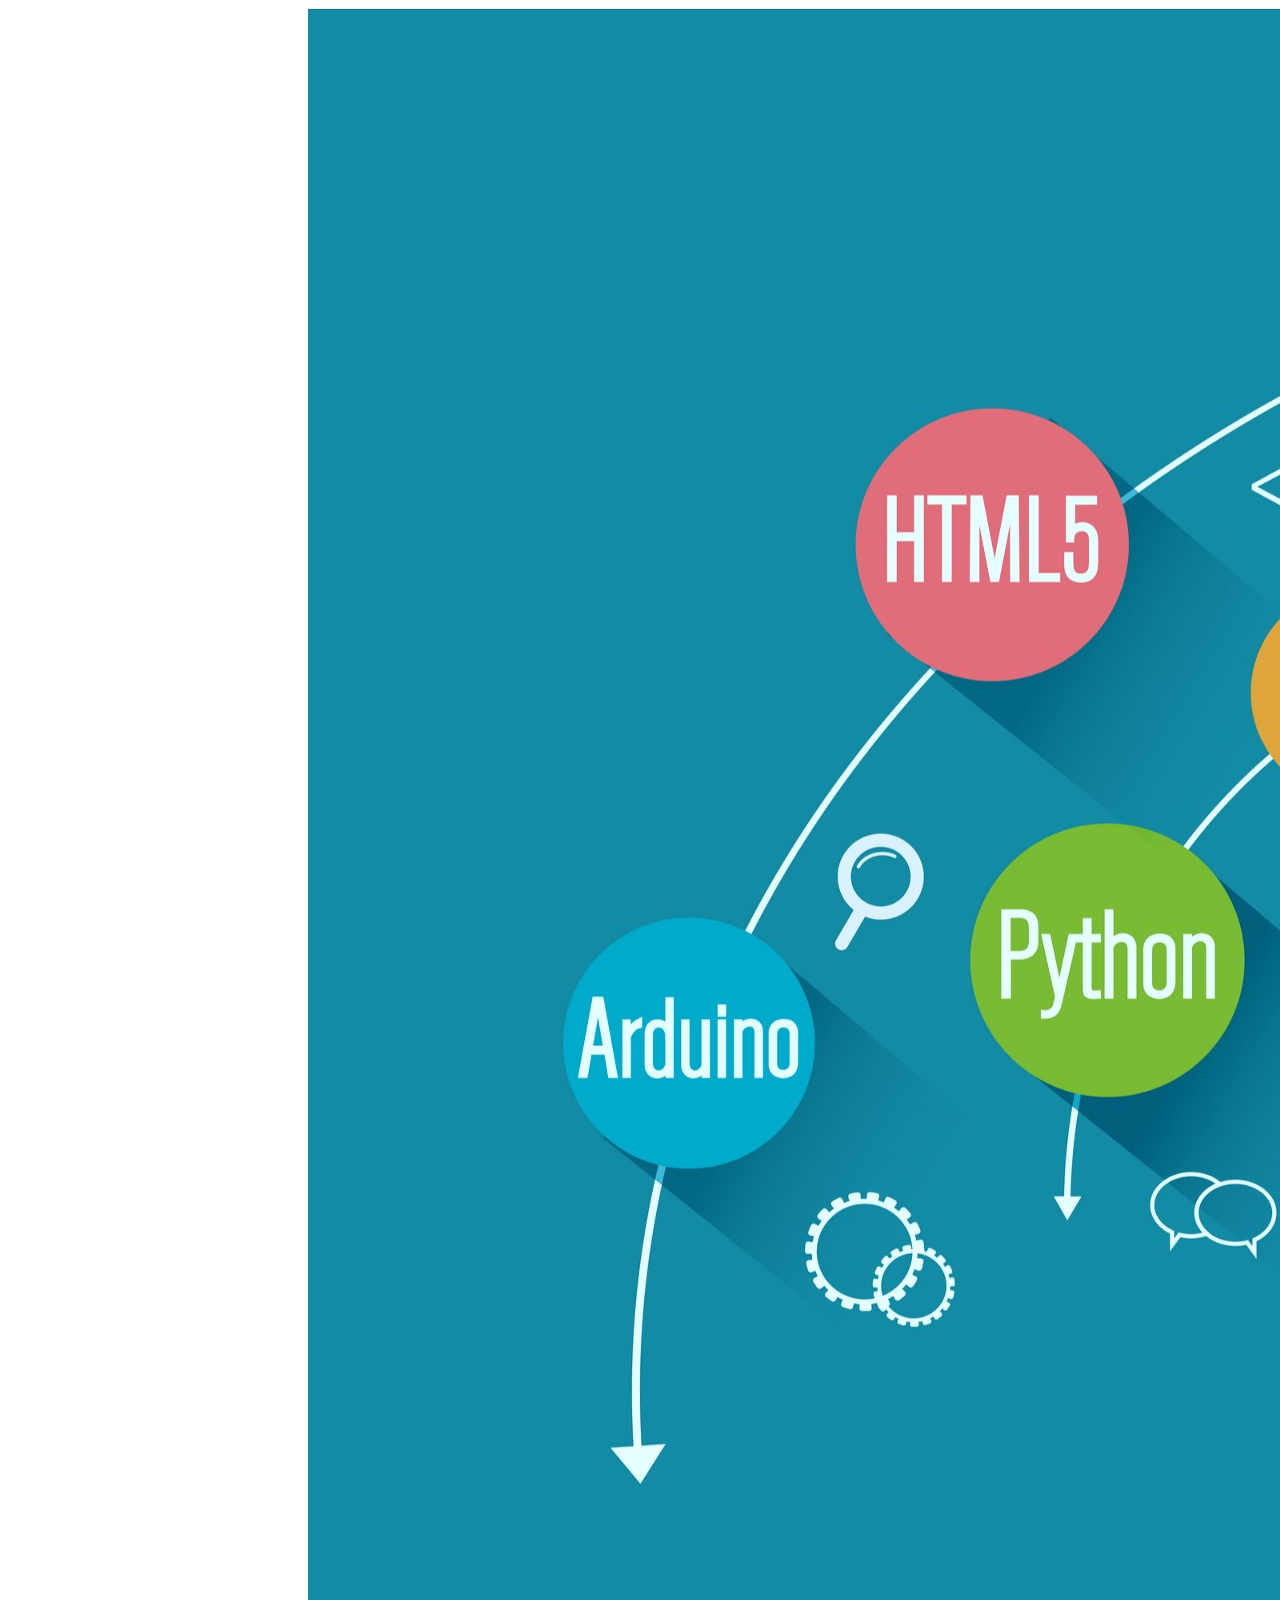
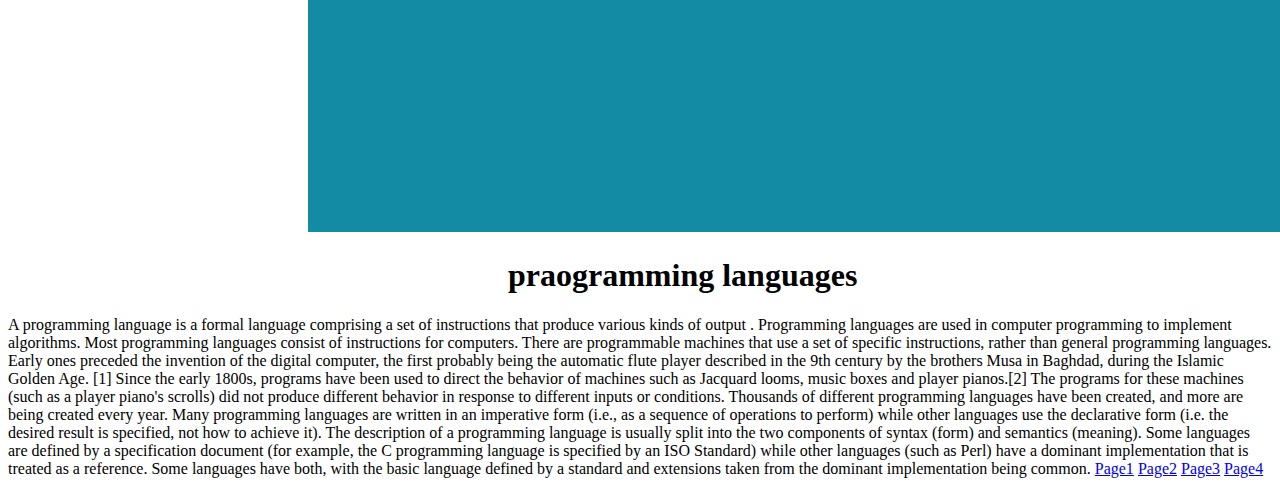
<file: index.html>
<!DOCTYPE html>
<html>
    <head> <title>AI Document</title>
        <meta charset="utf-8" name="discription" content="AI">
        <style>
            div{ white-space:normal;}
            img{margin-left: 300px;}
            h1{margin-left: 500px;}
        </style>
    </head>
    <body>
        <img  src="pp.jpeg" alt="image" title="image">
        <main>
            <h1> praogramming languages </h1>
            <div >
                A programming language is a formal language comprising a set of instructions that produce various kinds of output
                . Programming languages are used in computer programming to implement algorithms.

Most programming languages consist of instructions for computers. There are programmable machines that use a set of specific instructions, rather than general programming languages.
 Early ones preceded the invention of the digital computer, the first probably being the automatic flute player described in the 9th century by the brothers Musa in Baghdad, during the Islamic Golden Age.
 [1] Since the early 1800s, programs have been used to direct the behavior of machines such as Jacquard looms, music boxes and player pianos.[2] The programs for these machines (such as a player piano's scrolls) did not produce different behavior in response to different inputs or conditions.

Thousands of different programming languages have been created, and more are being created every year. Many programming languages are written in an imperative form (i.e., as a sequence of operations to perform) while other languages use the declarative form (i.e. the desired result is specified, not how to achieve it).

The description of a programming language is usually split into the two components of syntax (form) and semantics (meaning). Some languages are defined by a specification document (for example, the C programming language is specified by an ISO Standard) while other languages (such as Perl) have a dominant implementation that is treated as a reference.
 Some languages have both, with the basic language defined by a standard and extensions taken from the dominant implementation being common.
             <a href="page1.html"  target="_self">Page1</a>
             <a href="page2.html"  target="_self">Page2</a>
             <a href="page3.html"  target="_self">Page3</a>
             <a href="page4.html" target="_self" >Page4</a>
            </div>

    
    
    
        </main>
    


    </body>
</html>
</file>
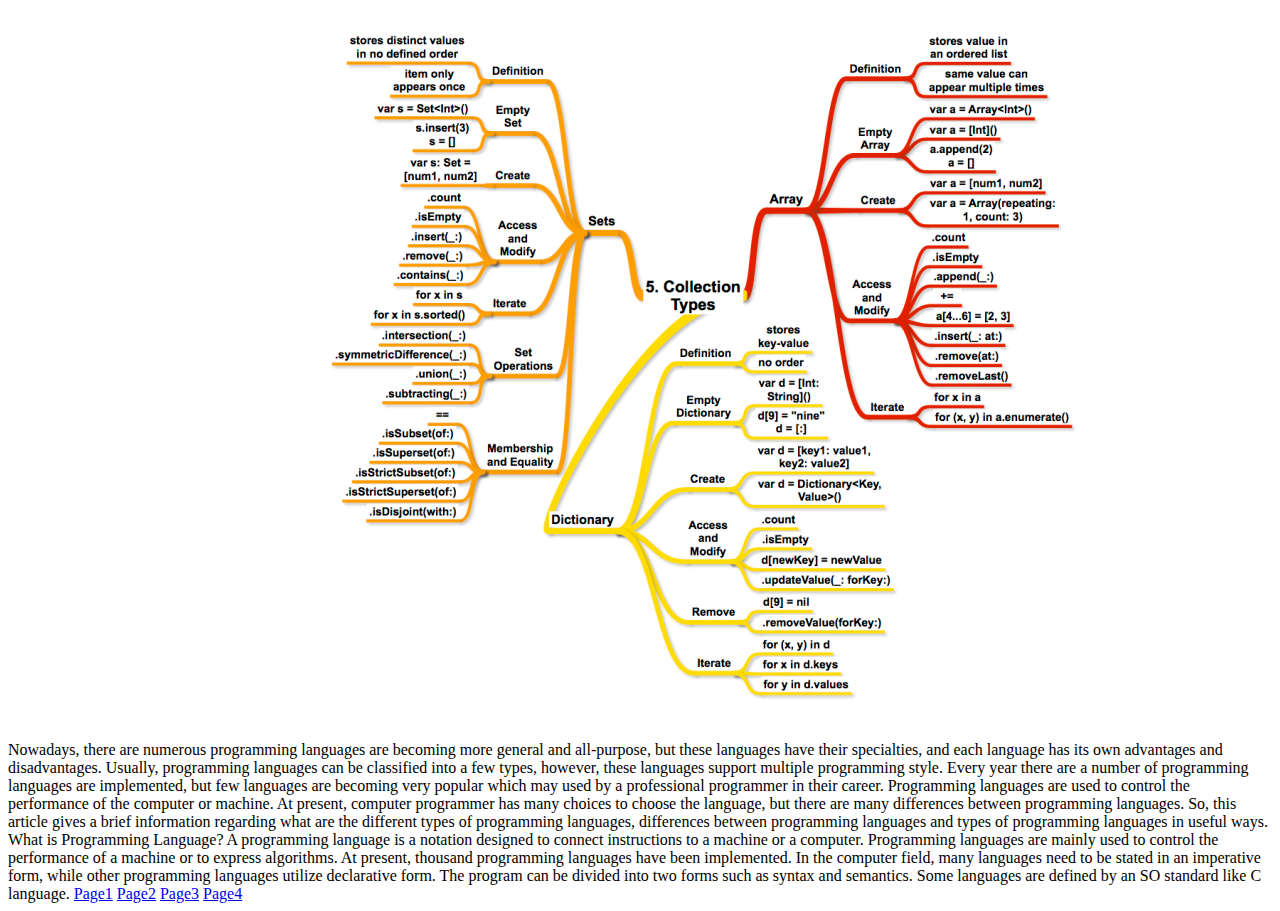
<file: page1.html>
<!DOCTYPE html>
<html>
    <head><title>Ai Document</title>
        <meta charset="utf-8" name="discription" content="AI">
        <style>
            div{ white-space:normal;}
            img{margin-left: 300px;}
            h1{margin-left: 500px;}
        </style>
    
    </head>
    <body>
        <img src="ppp.jpg" title="image" alt="image">
        <main>
            <h1>  </h1>
            <div>
                Nowadays, there are numerous programming languages are becoming more general and all-purpose, but these languages have their specialties, and each language has its own advantages and  disadvantages. Usually, programming languages can be classified into a few types, however,  these languages support multiple programming style. Every year there are a number of programming languages are implemented, but few languages are becoming very popular which may used by a professional programmer in their career.

Programming languages are used to control the performance of the computer or machine. At present, computer programmer has many choices to choose the language, but there are many differences between programming languages. So, this article gives a brief information regarding what are the different types of programming languages, differences between programming languages and types of programming languages in useful ways.


What is Programming Language?
A programming language is a notation designed to connect instructions to a machine or a computer. Programming languages are mainly  used to control the performance of a machine or to express algorithms. At present, thousand programming languages have been implemented. In the computer field, many languages need to be stated in an imperative form, while other programming languages utilize declarative form. The program can be divided into two forms such as syntax and semantics. Some languages are defined by an SO standard like C language.

             <a href="page1.html"  target="_self">Page1</a>
             <a href="page2.html"  target="_self">Page2</a>
             <a href="page3.html"  target="_self">Page3</a>
             <a href="page4.html" target="_self" >Page4</a>
            </div>
        </main>


    </body>


</html>
</file>
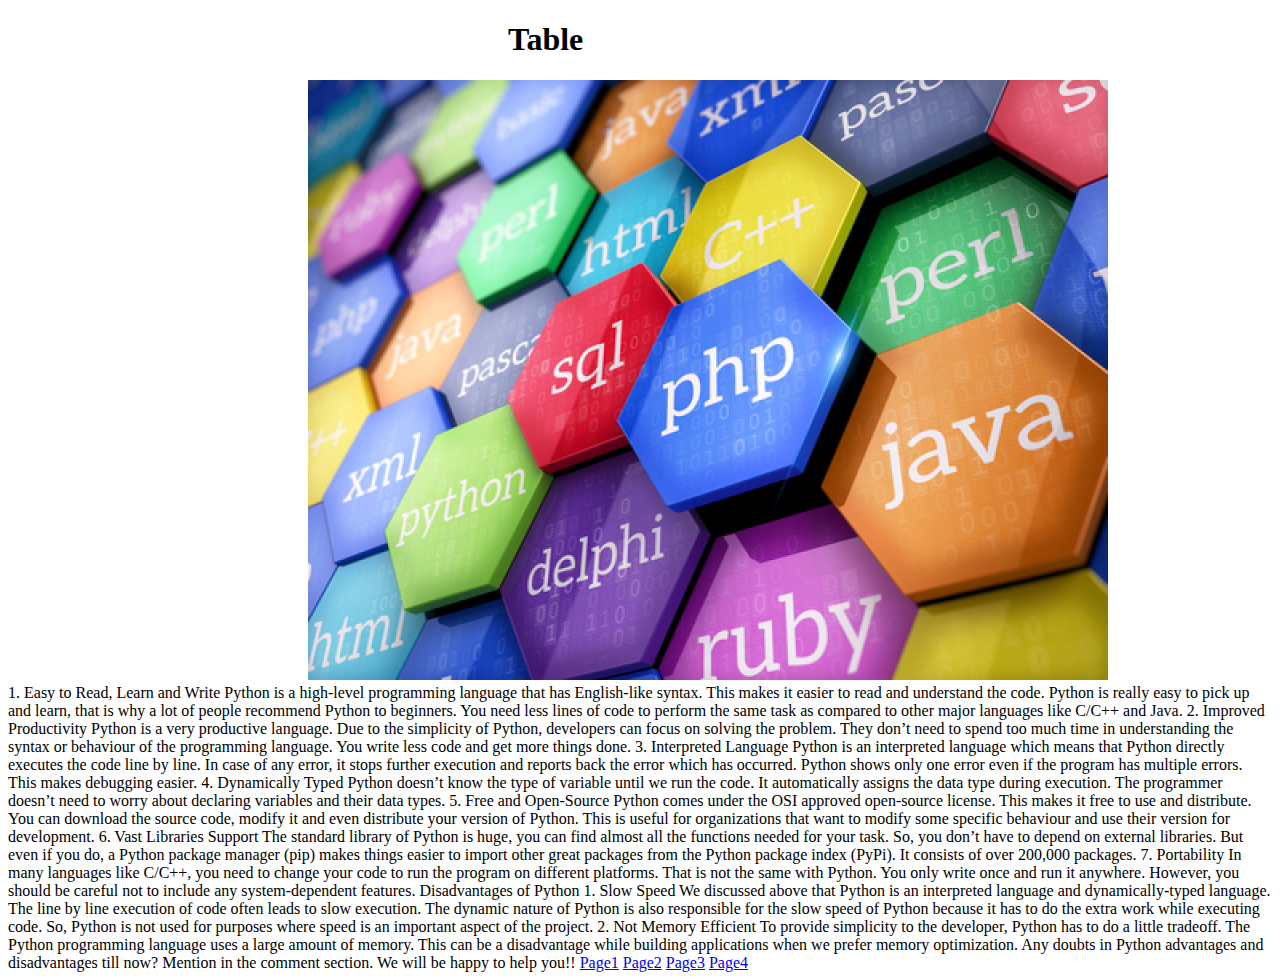
<file: page3.html>
<!DOCTYPE html>
<html>
    <head><title>Ai Document</title>
        <meta charset="utf-8" name="discription" content="AI">
        <style>
            div{ white-space:normal;}
            img{margin-left: 300px;}
            h1{margin-left: 500px;}
        </style>
    
    </head>
    <body>
        
        <main>
            <h1> Table </h1>
            <img src="pppp.jpg" title="image" alt="image">
            <div>
                1. Easy to Read, Learn and Write
Python is a high-level programming language that has English-like syntax. This makes it easier to read and understand the code.

Python is really easy to pick up and learn, that is why a lot of people recommend Python to beginners.


 
You need less lines of code to perform the same task as compared to other major languages like C/C++ and Java.

2. Improved Productivity
Python is a very productive language. Due to the simplicity of Python, developers can focus on solving the problem.

They don’t need to spend too much time in understanding the syntax or behaviour of the programming language. You write less code and get more things done.

3. Interpreted Language
Python is an interpreted language which means that Python directly executes the code line by line. In case of any error, it stops further execution and reports back the error which has occurred.

Python shows only one error even if the program has multiple errors. This makes debugging easier.

4. Dynamically Typed
Python doesn’t know the type of variable until we run the code. It automatically assigns the data type during execution. The programmer doesn’t need to worry about declaring variables and their data types.

5. Free and Open-Source
Python comes under the OSI approved open-source license. This makes it free to use and distribute. You can download the source code, modify it and even distribute your version of Python. This is useful for organizations that want to modify some specific behaviour and use their version for development.

6. Vast Libraries Support
The standard library of Python is huge, you can find almost all the functions needed for your task. So, you don’t have to depend on external libraries. But even if you do, a Python package manager (pip) makes things easier to import other great packages from the Python package index (PyPi). It consists of over 200,000 packages.

7. Portability
In many languages like C/C++, you need to change your code to run the program on different platforms. That is not the same with Python. You only write once and run it anywhere. However, you should be careful not to include any system-dependent features.

Disadvantages of Python
1. Slow Speed
We discussed above that Python is an interpreted language and dynamically-typed language. The line by line execution of code often leads to slow execution. The dynamic nature of Python is also responsible for the slow speed of Python because it has to do the extra work while executing code. So, Python is not used for purposes where speed is an important aspect of the project.

2. Not Memory Efficient
To provide simplicity to the developer, Python has to do a little tradeoff. The Python programming language uses a large amount of memory. This can be a disadvantage while building applications when we prefer memory optimization.

Any doubts in Python advantages and disadvantages till now? Mention in the comment section. We will be happy to help you!!

             <a href="page1.html"  target="_self">Page1</a>
             <a href="page2.html"  target="_self">Page2</a>
             <a href="page3.html"  target="_self">Page3</a>
             <a href="page4.html" target="_self" >Page4</a>
            </div>
        </main>


    </body>


</html>
</file>
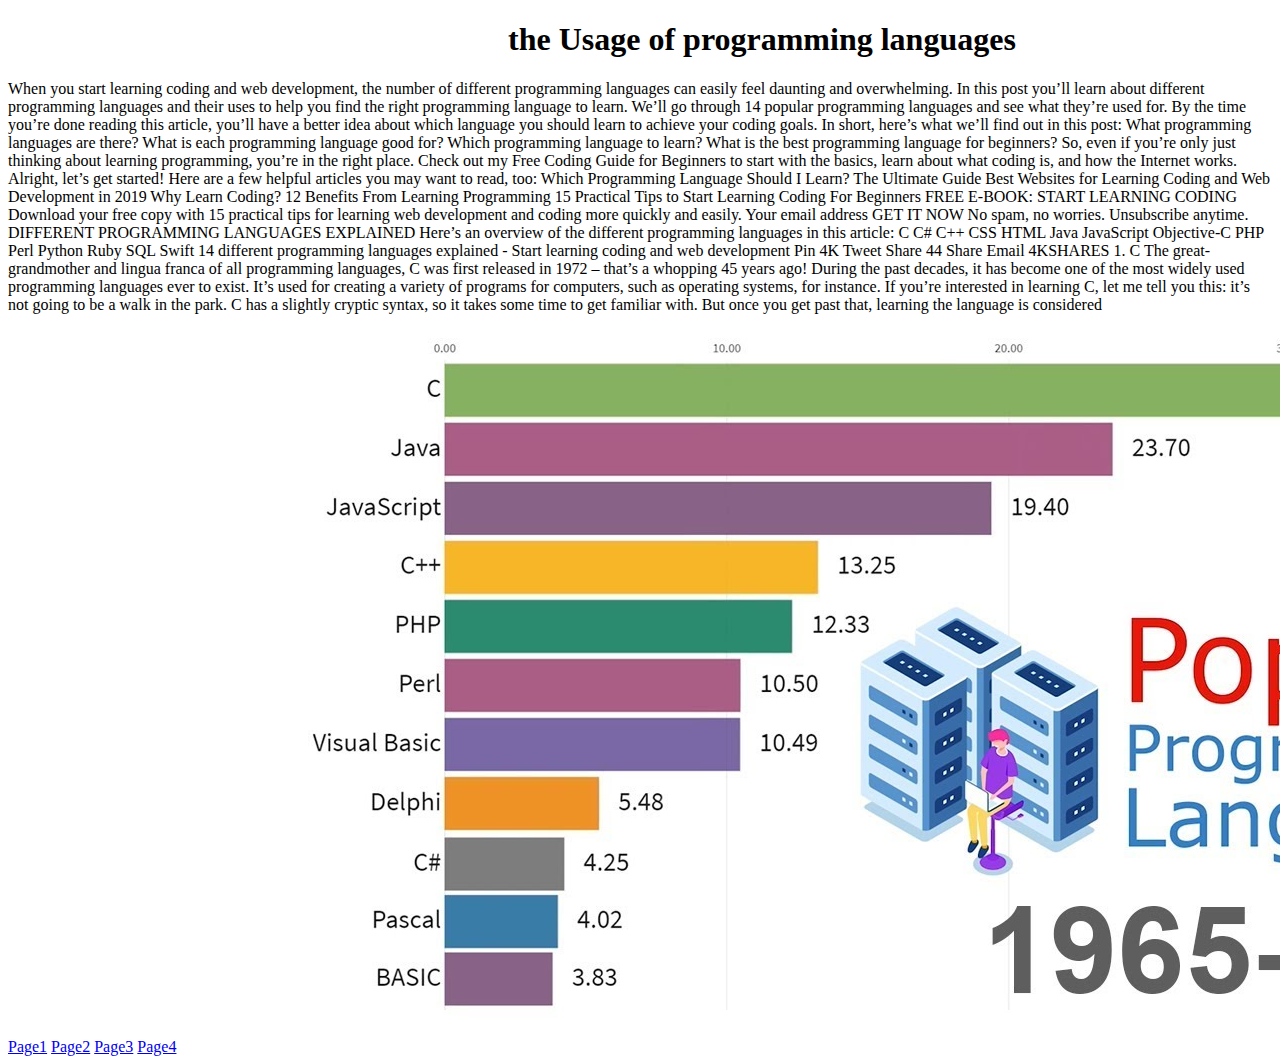
<file: page4.html>
<!DOCTYPE html>
<html>
    <head><title>Ai Document</title>
        <meta charset="utf-8" name="discription" content="AI">
        <style>
            div{ white-space:normal;}
            img{margin-left: 300px;}
            h1{margin-left: 500px;}
        </style>
    
    </head>
    <body>
      
        <main>
            <h1> the Usage of programming languages  </h1>
            <div>When you start learning coding and web development, the number of different programming languages can easily feel daunting and overwhelming. In this post you’ll learn about different programming languages and their uses to help you find the right programming language to learn.

                We’ll go through 14 popular programming languages and see what they’re used for. By the time you’re done reading this article, you’ll have a better idea about which language you should learn to achieve your coding goals.
                
                In short, here’s what we’ll find out in this post:
                
                What programming languages are there?
                What is each programming language good for?
                Which programming language to learn?
                What is the best programming language for beginners?
                So, even if you’re only just thinking about learning programming, you’re in the right place. Check out my Free Coding Guide for Beginners to start with the basics, learn about what coding is, and how the Internet works.
                
                Alright, let’s get started!
                
                Here are a few helpful articles you may want to read, too:
                
                Which Programming Language Should I Learn? The Ultimate Guide
                Best Websites for Learning Coding and Web Development in 2019
                Why Learn Coding? 12 Benefits From Learning Programming
                15 Practical Tips to Start Learning Coding For Beginners
                FREE E-BOOK: START LEARNING CODING
                Download your free copy with 15 practical tips for learning web development and coding more quickly and easily.
                
                Your email address
                GET IT NOW
                No spam, no worries. Unsubscribe anytime.
                
                DIFFERENT PROGRAMMING LANGUAGES EXPLAINED
                Here’s an overview of the different programming languages in this article:
                
                C
                C#
                C++
                CSS
                HTML
                Java
                JavaScript
                Objective-C
                PHP
                Perl
                Python
                Ruby
                SQL
                Swift
                14 different programming languages explained - Start learning coding and web development
                Pin
                4K
                Tweet
                Share
                44
                Share
                Email
                4KSHARES
                1. C
                The great-grandmother and lingua franca of all programming languages, C was first released in 1972 – that’s a whopping 45 years ago!
                
                During the past decades, it has become one of the most widely used programming languages ever to exist. It’s used for creating a variety of programs for computers, such as operating systems, for instance.
                
                If you’re interested in learning C, let me tell you this: it’s not going to be a walk in the park.
                
                C has a slightly cryptic syntax, so it takes some time to get familiar with. But once you get past that, learning the language is considered
                <img src="ppppp.jpg" title="image" alt="image">

             <a href="page1.html"  target="_self">Page1</a>
             <a href="page2.html"  target="_self">Page2</a>
             <a href="page3.html"  target="_self">Page3</a>
             <a href="page4.html" target="_self" >Page4</a>
            </div>
        </main>


    </body>


</html>
</file>
